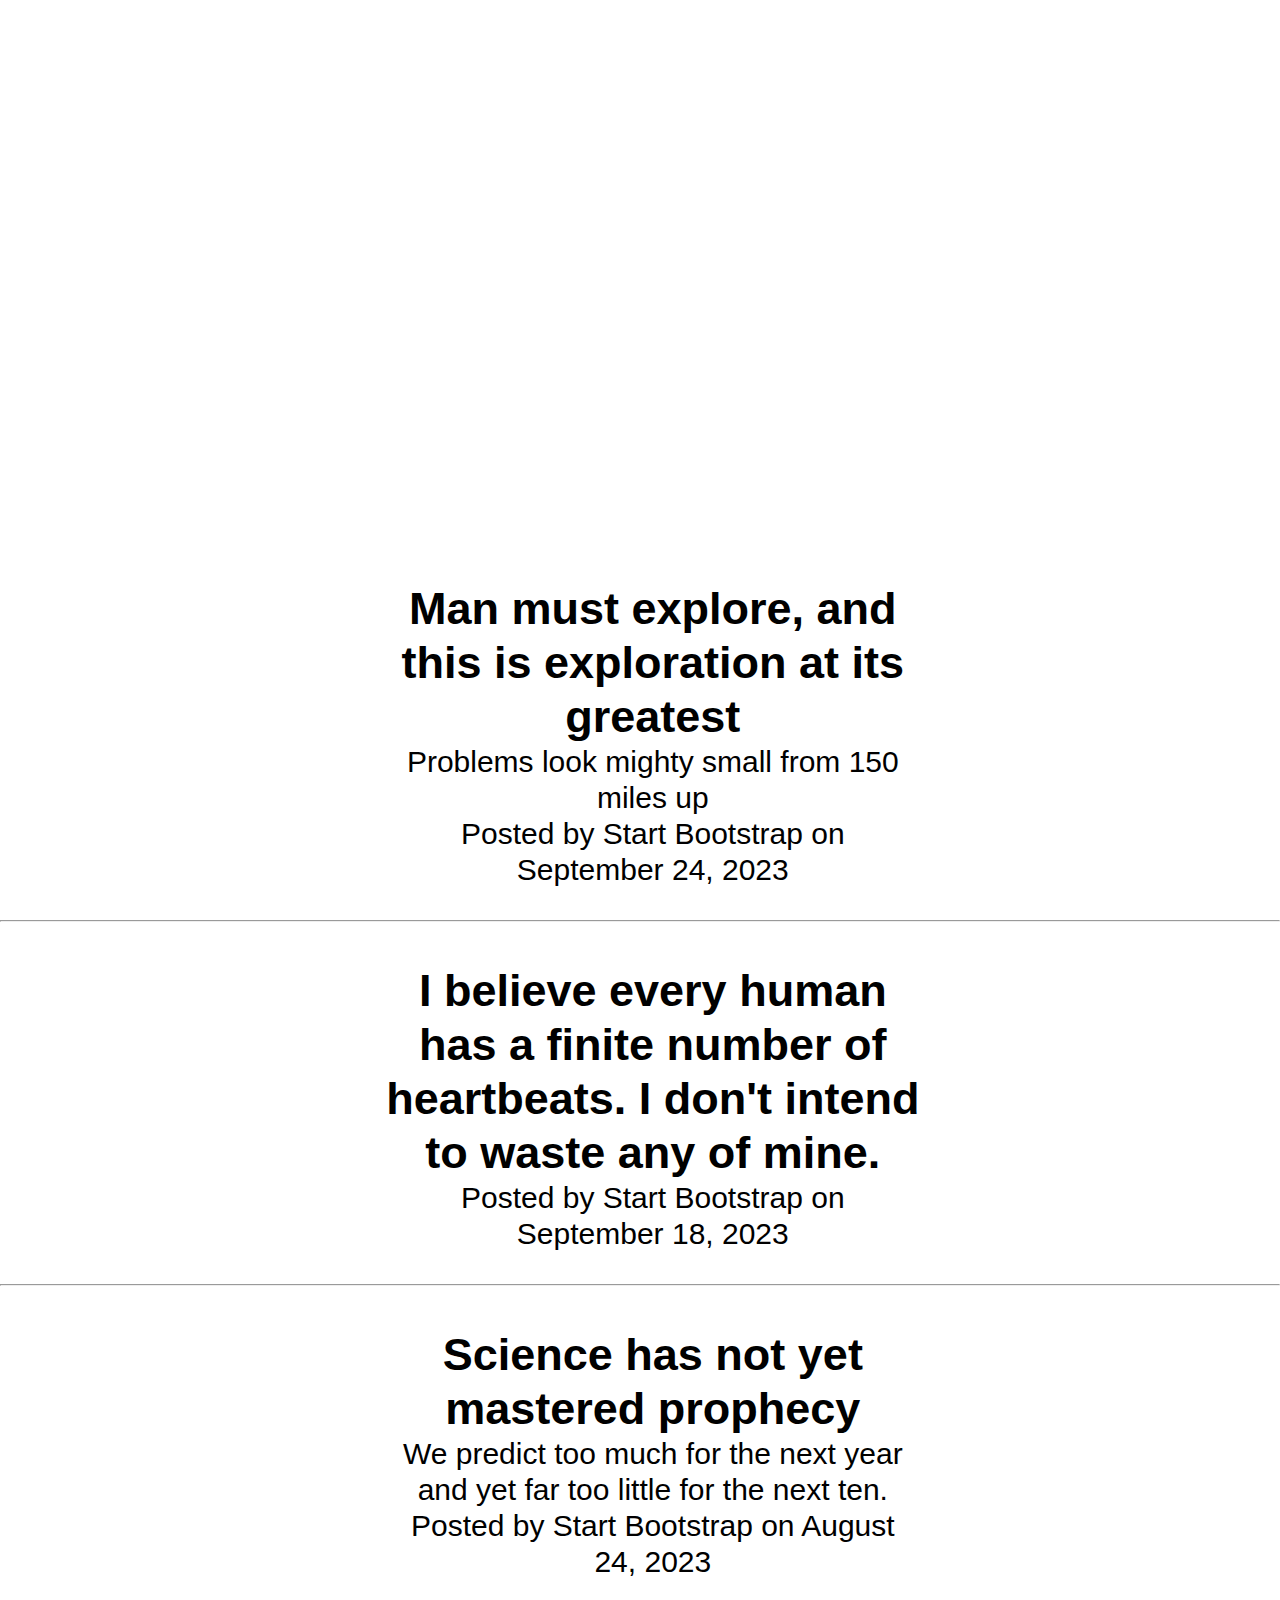
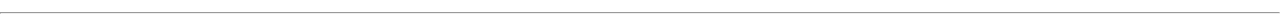
<file: week3-4practise/index.html>
<!DOCTYPE html>
<html lang="en">
<head>
    <meta charset="UTF-8">
    <meta name="viewport" content="width=device-width, initial-scale=1.0">
    <title>Document</title>
    <link rel="stylesheet" href="./assets/css/main.css">
</head>
<body>
    <nav id="navigation">
        <div class="basliq">
            
            <div class="navbarElements">

                <h2>Start Bootsrtap</h2>
                <ul>
                    <li>Home</li>
                    <li>About</li>
                    <li>Sample Post</li>
                    <li>Contact</li>
                </ul>
            </div>
            <div class="clean-blog">
                <h2>CLEAN BLOG</h2>
                <span>A Blog Theme by Start Bootstrap</span>
               
                    
                    
               
            </div>
        </div>

    </nav>

    <main>
        <section id="mainpage">
            <div class="text">
                <h2>Man must explore, and this is exploration at its greatest</h2>
                <p>Problems look mighty small from 150 miles up</p>
                <span>Posted by Start Bootstrap on September 24, 2023</span>
        
            </div>
            <hr>
           <div class="text">
            <h2>I believe every human has a finite number of heartbeats. I don't intend to waste any of mine.</h2>
            <p>Posted by Start Bootstrap on September 18, 2023</p>
           </div>
           <hr>
           <div class="text">
            <h2>Science has not yet mastered prophecy</h2>       
           <p> We predict too much for the next year and yet far too little for the next ten.</p>
           <span>Posted by Start Bootstrap on August 24, 2023</span>
           </div>
           <hr>

        </section>
    </main>


    <footer></footer>
    
</body>
</html>
</file>
<file: week3-4practise/assets/css/main.css>
* {
  margin: 0;
  padding: 0;
  box-sizing: border-box;
  list-style: none;
}

#navigation {
  background-image: url("https://startbootstrap.github.io/startbootstrap-clean-blog/assets/img/home-bg.jpg");
  width: 100%;
  height: 60vh;
  position: relative;
}

.basliq {
  font-family: "Lucida Sans", "Lucida Sans Regular", "Lucida Grande", "Lucida Sans Unicode", Geneva, Verdana, sans-serif;
  text-align: center;
  height: 300px;
  display: flex;
  justify-content: space-between;
  flex-direction: column;
  color: white;
}
.basliq .clean-blog {
  display: flex;
  flex-direction: column;
}
.basliq .navbarElements {
  display: flex;
  justify-content: space-around;
}
.basliq .image .background-color {
  width: 100%;
  height: 60vh;
  background-color: rgba(44, 44, 44, 0.363);
  position: absolute;
}
.basliq ul {
  display: flex;
  justify-content: space-around;
  width: 300px;
}

#mainpage {
  width: 100%;
  line-height: 1.2;
  font-family: "Open Sans", -apple-system, BlinkMacSystemFont, "Segoe UI", Roboto, "Helvetica Neue", Arial, sans-serif, "Apple Color Emoji", "Segoe UI Emoji", "Segoe UI Symbol", "Noto Color Emoji";
}

.text {
  font-size: 30px;
  display: flex;
  flex-direction: column;
  width: 42%;
  margin-top: 40px;
  margin-bottom: 30px;
  text-align: center;
  align-items: center;
  margin-left: 30%;
  justify-content: center;
  box-sizing: border-box;
  padding: 2px;
}/*# sourceMappingURL=main.css.map */
</file>
